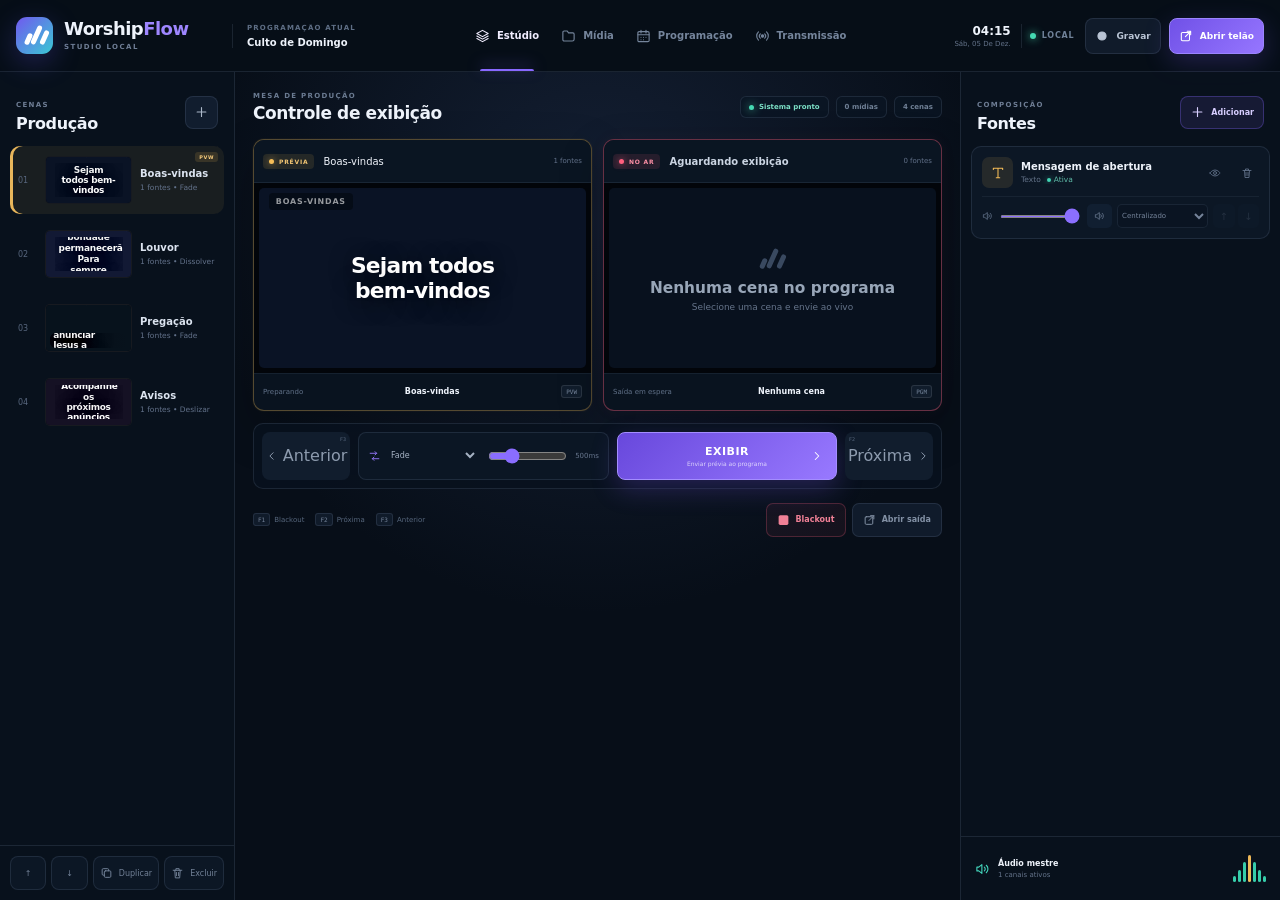
<file: index.html>
<!doctype html>
<html lang="pt-BR">
  <head>
    <meta charset="UTF-8" />
    <meta name="viewport" content="width=device-width, initial-scale=1.0" />
    <meta name="theme-color" content="#08101d" />
    <meta http-equiv="Content-Security-Policy" content="default-src 'self'; script-src 'self'; style-src 'self' 'unsafe-inline'; img-src 'self' data: blob: wfmedia: https://i.ytimg.com; media-src 'self' blob: wfmedia:; font-src 'self' data:; connect-src 'self' https://www.youtube.com; frame-src blob: https://www.youtube.com https://www.youtube-nocookie.com;" />
    <meta name="description" content="WorshipFlow — central profissional de apresentação e produção audiovisual." />
    <title>WorshipFlow Studio</title>
    <script type="module" crossorigin src="./worshipflow.js?v=3"></script>
    <link rel="stylesheet" crossorigin href="./worshipflow.css?v=3" />
  </head>
  <body>
    <div id="root"></div>
  </body>
</html>
</file>
<file: worshipflow.css>
:root{--lightningcss-light: ;--lightningcss-dark:initial;color-scheme:dark;color:#edf4ff;font-synthesis:none;--bg:#070d17;--panel:#0b1422;--panel-2:#0e192a;--line:#9bb3d221;--line-strong:#9bb3d240;--muted:#7f8da3;--text:#edf4ff;--violet:#8d72ff;--teal:#35d3bd;--rose:#ff6f91;--amber:#f5bd58;--blue:#64a9ff;background:#070d17;font-family:Inter,ui-sans-serif,system-ui,-apple-system,BlinkMacSystemFont,Segoe UI,sans-serif}*{box-sizing:border-box}html,body,#root{width:100%;height:100%;margin:0;overflow:hidden}button,input,select,textarea{font:inherit}button{color:inherit}button:focus-visible,input:focus-visible,select:focus-visible,textarea:focus-visible{outline-offset:2px;outline:2px solid #8d72ffa6}.app-shell{background:radial-gradient(circle at 50% -30%, #142441 0%, var(--bg) 40%);grid-template-rows:76px minmax(0,1fr) 96px;min-width:1180px;height:100%;display:grid}.topbar{border-bottom:1px solid var(--line);-webkit-backdrop-filter:blur(18px);backdrop-filter:blur(18px);background:#070d17e0;grid-template-columns:278px 1fr 440px;align-items:center;padding:0 22px;display:grid}.brand{align-items:center;gap:12px;display:flex}.brand-mark{background:linear-gradient(135deg,#7158ef,#3ac9d4);border-radius:12px;width:38px;height:38px;position:relative;overflow:hidden;box-shadow:0 8px 28px #6656f047}.brand-mark span{background:#fff;border-radius:5px;width:5px;position:absolute;bottom:9px;transform:rotate(24deg)}.brand-mark span:first-child{height:12px;left:10px}.brand-mark span:nth-child(2){height:20px;left:18px}.brand-mark span:nth-child(3){height:15px;left:26px}.brand strong{letter-spacing:-.7px;font-size:20px;display:block}.brand strong span{color:#9b85ff}.brand small{color:var(--muted);margin-top:1px;font-size:10px;display:block}.service-title{text-align:center;line-height:1.25}.service-title strong{font-size:15px;display:block}.service-title small{color:var(--muted);text-transform:capitalize;font-size:11px}.eyebrow{letter-spacing:1.45px;color:#738197;font-size:9px;font-weight:800}.projector-status{justify-content:flex-end;align-items:center;gap:10px;display:flex}.projector-status>div:nth-child(2){min-width:108px}.projector-status strong,.projector-status small{display:block}.projector-status strong{font-size:11px}.projector-status small{color:var(--muted);margin-top:2px;font-size:10px}.status-dot{background:#d69748;border-radius:50%;width:9px;height:9px;box-shadow:0 0 0 4px #d697481a}.status-dot.online{background:#37d6a5;box-shadow:0 0 0 4px #37d6a51c,0 0 12px #37d6a580}.projector-status select{border:1px solid var(--line);color:#aab6c7;background:#0d1726;border-radius:8px;max-width:122px;padding:7px 9px;font-size:10px}.button{cursor:pointer;background:#152238;border:0;border-radius:9px;justify-content:center;align-items:center;gap:8px;padding:10px 14px;font-size:12px;font-weight:700;display:inline-flex}.button:hover{filter:brightness(1.12)}.button.compact{background:linear-gradient(135deg,#7257ef,#8e71ff);padding:9px 12px;box-shadow:0 8px 22px #785af033}.button.compact svg{width:15px}.button.primary{background:linear-gradient(135deg,#7257ef,#9477ff)}.button.ghost{border:1px solid var(--line);background:#111c2d}.button.full{width:100%}.workspace{grid-template-columns:320px minmax(460px,1fr) 354px;min-height:0;display:grid}.library-panel,.rundown-panel{background:#09111deb;flex-direction:column;min-height:0;display:flex}.library-panel{border-right:1px solid var(--line)}.rundown-panel{border-left:1px solid var(--line)}.panel-heading,.preview-heading{flex:none;justify-content:space-between;align-items:center;height:74px;padding:18px 20px 12px;display:flex}.panel-heading h2,.preview-heading h2{letter-spacing:-.3px;margin:2px 0 0;font-size:17px}.icon-button{border:1px solid var(--line);cursor:pointer;background:#111c2d;border-radius:9px;place-items:center;width:34px;height:34px;display:grid}.icon-button:hover{background:#18263b}.icon-button svg{width:17px}.search-box{border:1px solid var(--line);background:#0c1624;border-radius:9px;align-items:center;gap:9px;height:38px;margin:0 18px 12px;padding:0 11px;display:flex}.search-box svg{color:#65748b;width:16px}.search-box input{min-width:0;color:var(--text);background:0 0;border:0;outline:0;flex:1;font-size:11px}.search-box input::placeholder{color:#58667a}.library-tabs{grid-template-columns:1fr 1fr;gap:7px;padding:0 18px 12px;display:grid}.library-tabs button{color:#718096;cursor:pointer;background:0 0;border:1px solid #0000;border-radius:8px;justify-content:center;align-items:center;gap:6px;padding:8px;font-size:10px;display:flex}.library-tabs button.active{color:#dcd6ff;background:#896cff1c;border-color:#896cff3d}.library-tabs svg{width:15px}.library-tabs span{background:#ffffff14;border-radius:5px;padding:1px 5px;font-size:9px}.library-list{scrollbar-color:#25334a transparent;scrollbar-width:thin;flex:1;min-height:0;padding:0 12px 12px;overflow:auto}.library-card{text-align:left;cursor:pointer;background:0 0;border:1px solid #0000;border-radius:10px;grid-template-columns:40px 1fr 27px;align-items:center;gap:10px;width:100%;margin-bottom:5px;padding:10px;display:grid}.library-card:hover{border-color:var(--line);background:#101c2d}.library-copy{min-width:0}.library-copy strong,.library-copy span,.library-copy small{white-space:nowrap;text-overflow:ellipsis;display:block;overflow:hidden}.library-copy strong{font-size:11px}.library-copy span{color:#8795aa;margin-top:3px;font-size:9px}.library-copy small{color:#56657a;margin-top:3px;font-size:8px}.add-badge{opacity:0;color:#a998ff;background:#8d72ff29;border-radius:7px;place-items:center;width:25px;height:25px;display:grid}.library-card:hover .add-badge{opacity:1}.add-badge svg{width:14px}.item-icon{border-radius:9px;place-items:center;width:38px;height:38px;display:grid}.item-icon svg{width:17px}.item-icon.violet{color:#9c82ff;background:#8e6bff21}.item-icon.rose{color:var(--rose);background:#ff688f1f}.item-icon.amber{color:var(--amber);background:#f5bd581f}.item-icon.blue{color:var(--blue);background:#64a9ff1f}.item-icon.teal{color:var(--teal);background:#35d3bd1f}.item-icon.small{border-radius:8px;width:31px;height:31px}.item-icon.small svg{width:14px}.item-icon.youtube{color:#f55;background:#ff37371f}.empty-library{text-align:center;color:#627086;padding:44px 28px}.empty-library svg{width:30px;height:30px}.empty-library strong{color:#9aa7b9;margin-top:10px;font-size:11px;display:block}.empty-library p{font-size:9px;line-height:1.6}.library-footer{border-top:1px solid var(--line);flex:none;gap:7px;padding:10px 18px 14px;display:grid}.youtube-link-button{color:#fff;background:linear-gradient(135deg,#d62d3a,#f04b4b);box-shadow:0 8px 20px #dc2a3926}.preview-panel{background:radial-gradient(circle at 50% 34%,#23335057,#0000 50%);flex-direction:column;min-width:0;min-height:0;padding:0 26px 18px;display:flex}.preview-heading{padding-left:0;padding-right:0}.preview-tag{color:#5fd7b9;letter-spacing:1px;font-size:8px;font-weight:800}.preview-tag span{background:#43d6ae;border-radius:50%;width:6px;height:6px;margin-right:5px;display:inline-block;box-shadow:0 0 8px #43d6ae}.preview-stage{aspect-ratio:16/9;background:#050911;border:1px solid #9db1ce38;border-radius:12px;width:100%;min-height:238px;max-height:calc(100vh - 370px);padding:6px;overflow:hidden;box-shadow:0 24px 60px #00000059,0 0 0 1px #ffffff05}.preview-stage .presentation-canvas{border-radius:7px}.presentation-canvas{background:#080c14;justify-content:center;align-items:center;width:100%;height:100%;display:flex;position:relative;overflow:hidden}.presentation-canvas.blackout{background:#000}.presentation-canvas.clear-screen{background:radial-gradient(circle at 22% 24%,#16294d,#070b13 58%)}.theme-aurora{background:linear-gradient(145deg,#0a1221 0%,#17213f 50%,#08131a 100%)}.theme-midnight{background:radial-gradient(circle at 26% 20%,#172957,#070b14 57%,#04070b)}.theme-warm{background:linear-gradient(145deg,#17111a,#352823 48%,#0a101d)}.ambient-orb{aspect-ratio:1;filter:blur(16px);background:radial-gradient(circle,#6352e261,#0000 66%);border-radius:50%;width:65%;position:absolute;top:-42%;left:-18%}.theme-warm .ambient-orb{background:radial-gradient(circle,#e5985445,#0000 67%);left:53%}.canvas-grid{opacity:.25;background-image:linear-gradient(#ffffff06 1px,#0000 1px),linear-gradient(90deg,#ffffff06 1px,#0000 1px);background-size:46px 46px;position:absolute;inset:0;-webkit-mask-image:linear-gradient(#000,#0000 80%);mask-image:linear-gradient(#000,#0000 80%)}.canvas-content{z-index:2;text-align:center;width:84%;position:relative}.canvas-label{color:#a994ff;letter-spacing:.24em;margin-bottom:2.5%;font-size:clamp(8px,1vw,16px);font-weight:800}.theme-warm .canvas-label{color:#edbd82}.canvas-text{letter-spacing:-.025em;white-space:pre-line;text-wrap:balance;text-shadow:0 3px 18px #00000080;font-size:clamp(19px,3.05vw,62px);font-weight:680;line-height:1.28}.canvas-reference{color:#e8b77b;margin-top:3%;font-size:clamp(10px,1.3vw,24px);font-weight:700}.canvas-meta{z-index:2;color:#e8effa87;justify-content:space-between;font-size:clamp(7px,.85vw,15px);display:flex;position:absolute;bottom:5%;left:5%;right:5%}.presentation-canvas video,.presentation-canvas img{object-fit:contain;background:#000;width:100%;height:100%}.youtube-canvas iframe{background:#000;border:0;width:100%;height:100%}.clock-canvas{flex-direction:column}.clock-time{letter-spacing:-.06em;font-size:clamp(50px,11vw,180px);font-weight:200;position:relative}.clock-date{color:#9bacbf;text-transform:capitalize;font-size:clamp(14px,2vw,30px);position:relative}.clock-caption{color:#7f91a7;letter-spacing:.08em;text-transform:uppercase;font-size:clamp(12px,1.4vw,22px);position:absolute;bottom:10%}.preview-details{border-bottom:1px solid var(--line);grid-template-columns:40px 1fr auto;align-items:center;gap:11px;min-height:75px;padding:12px 4px 8px;display:grid}.preview-details h3{margin:2px 0;font-size:13px}.preview-details p{color:#68778d;margin:0;font-size:9px}.slide-pills{gap:4px;display:flex}.slide-pills span{border:1px solid var(--line);color:#6d7a8e;border-radius:5px;place-items:center;width:21px;height:20px;font-size:8px;display:grid}.slide-pills span.active{border-color:var(--violet);color:#c8bcff;background:#8d72ff1f}.now-next{flex:1;grid-template-columns:1fr 28px 1fr;align-items:center;gap:7px;min-height:74px;padding-top:10px;display:grid}.now-next>svg{color:#48566c;justify-self:center;width:15px}.now-card,.next-card{border:1px solid var(--line);background:#0c1624ab;border-radius:9px;min-width:0;padding:11px 13px}.now-card strong,.next-card strong,.now-card small,.next-card small{white-space:nowrap;text-overflow:ellipsis;display:block;overflow:hidden}.now-card strong,.next-card strong{margin-top:5px;font-size:10px}.now-card small,.next-card small{color:#657389;margin-top:3px;font-size:8px}.live-pill{color:#ff748f;letter-spacing:1px;font-size:8px;font-weight:800}.item-count{color:#728097;border:1px solid var(--line);background:#101b2b;border-radius:7px;padding:5px 8px;font-size:9px}.rundown-list{scrollbar-width:thin;scrollbar-color:#25334a transparent;flex:1;min-height:0;padding:0 10px 12px;overflow:auto}.rundown-item{cursor:pointer;border:1px solid #0000;border-radius:9px;grid-template-columns:17px 24px 31px 1fr auto;align-items:center;gap:7px;min-height:56px;margin-bottom:5px;padding:7px 9px 7px 5px;transition:all .15s;display:grid}.rundown-item:hover{background:#101b2b}.rundown-item.selected{background:#896cff17;border-color:#896cff45}.rundown-item.live{background:#ff688f0f;border-color:#ff688f40}.drag-handle{color:#46546a;cursor:grab}.drag-handle svg{width:14px}.rundown-number{color:#56647a;font-variant-numeric:tabular-nums;font-size:9px}.rundown-copy{min-width:0}.rundown-copy strong,.rundown-copy span{white-space:nowrap;text-overflow:ellipsis;display:block;overflow:hidden}.rundown-copy strong{font-size:10px}.rundown-copy span{color:#68778d;letter-spacing:.5px;margin-top:3px;font-size:8px}.rundown-item.live .rundown-copy span{color:#ff7f9a}.live-wave{align-items:end;gap:2px;height:15px;display:flex}.live-wave i{background:#ff718e;border-radius:2px;width:2px;animation:1s ease-in-out infinite wave;display:block}.live-wave i:first-child{height:7px}.live-wave i:nth-child(2){height:14px;animation-delay:.15s}.live-wave i:nth-child(3){height:10px;animation-delay:.3s}@keyframes wave{50%{transform:scaleY(.45)}}.rundown-help{border-top:1px solid var(--line);color:#59677c;flex:none;justify-content:center;align-items:center;gap:8px;min-height:48px;font-size:8px;display:flex}.rundown-help svg{width:13px}.controlbar{border-top:1px solid var(--line);background:#080f1a;grid-template-columns:1fr auto 1fr;align-items:center;gap:22px;padding:12px 22px;display:grid;box-shadow:0 -20px 50px #0000002e}.keyboard-hint{color:#67758a;flex-wrap:wrap;align-items:center;gap:8px;font-size:8px;display:flex}.keyboard-hint strong{color:#8795aa;letter-spacing:1px;width:100%;font-size:8px}.keyboard-hint span{align-items:center;gap:4px;display:flex}.controlbar kbd{color:#8190a4;background:#131e2e;border:1px solid #96aac633;border-radius:4px;padding:2px 4px;font:7px inherit;box-shadow:inset 0 -1px #ffffff0a}.main-controls{align-items:stretch;gap:7px;display:flex}.control-button{border:1px solid var(--line);cursor:pointer;background:#111c2c;border-radius:10px;justify-content:center;align-items:center;gap:7px;min-width:104px;height:56px;font-size:11px;font-weight:700;display:flex;position:relative}.control-button:hover{background:#17243a}.control-button svg{width:16px}.control-button kbd{position:absolute;top:5px;right:5px}.show-button{background:linear-gradient(135deg,#694de5,#9678ff);border-color:#a18aff;flex-direction:column;gap:1px;min-width:136px;box-shadow:0 10px 30px #7856ed40}.show-button svg{width:18px;position:absolute;left:18px}.show-button span{font-size:13px}.show-button small{letter-spacing:1px;opacity:.7;font-size:7px}.emergency-controls{justify-self:end;gap:6px;display:flex}.emergency-controls button{border:1px solid var(--line);color:#8997aa;cursor:pointer;background:#101a29;border-radius:9px;flex-direction:column;justify-content:center;align-items:center;gap:3px;width:70px;height:57px;display:flex;position:relative}.emergency-controls button.active{color:#b9aaff;background:#8d72ff1a;border-color:#8d72ff80}.emergency-controls button svg{width:15px}.emergency-controls button span{font-size:8px}.emergency-controls button kbd{font-size:6px;position:absolute;top:4px;right:4px}.emergency-controls .blackout-button{color:#ff8399;background:#ff698912;border-color:#ff698940}.emergency-controls .blackout-button.active{color:#fff;background:#d44261}.modal-backdrop{z-index:20;-webkit-backdrop-filter:blur(8px);backdrop-filter:blur(8px);background:#01050ab8;place-items:center;display:grid;position:fixed;inset:0}.song-modal{background:#0d1726;border:1px solid #9eb2cf38;border-radius:16px;width:min(650px,90vw);max-height:90vh;overflow:auto;box-shadow:0 30px 100px #0009}.modal-header{border-bottom:1px solid var(--line);justify-content:space-between;align-items:center;padding:22px 24px 16px;display:flex}.modal-header h2{margin:2px 0 0;font-size:19px}.form-grid{grid-template-columns:1fr 1fr;gap:14px;padding:20px 24px;display:grid}.field{color:#94a2b5;flex-direction:column;gap:6px;font-size:10px;font-weight:700;display:flex}.field.span-2{grid-column:span 2}.field input,.field select,.field textarea{border:1px solid var(--line);color:#e8eff8;resize:vertical;background:#09121f;border-radius:8px;width:100%;padding:10px 11px;font-size:11px}.field textarea{line-height:1.5}.field small{color:#5f6d81;font-size:8px;font-weight:400}.modal-actions{border-top:1px solid var(--line);justify-content:flex-end;gap:8px;padding:16px 24px 22px;display:flex}.youtube-modal{width:min(560px,90vw)}.youtube-form{gap:14px;padding:20px 24px;display:grid}.youtube-callout{background:#ff37370f;border:1px solid #ff4a4a2e;border-radius:10px;align-items:center;gap:12px;padding:13px;display:flex}.youtube-callout>svg{color:#f55;width:25px}.youtube-callout strong,.youtube-callout span{display:block}.youtube-callout strong{font-size:11px}.youtube-callout span{color:#78869a;margin-top:3px;font-size:9px}.url-status{margin-top:-8px;font-size:9px;font-weight:700}.url-status.valid{color:#5fd7b9}.url-status.invalid{color:#ff7b92}.online-warning{color:#748299;margin:0;font-size:9px;line-height:1.55}.youtube-button{background:linear-gradient(135deg,#d62d3a,#f04b4b)}.youtube-button:disabled{cursor:not-allowed;opacity:.45}.toast{z-index:30;color:#b8f4df;background:#0b1b1ef5;border:1px solid #4cdcae47;border-radius:9px;align-items:center;gap:9px;padding:10px 15px;font-size:10px;animation:.2s ease-out toast-in;display:flex;position:fixed;bottom:112px;left:50%;transform:translate(-50%);box-shadow:0 16px 40px #0006}.toast span{color:#07130f;background:#56ddb1;border-radius:50%;place-items:center;width:17px;height:17px;font-weight:900;display:grid}@keyframes toast-in{0%{opacity:0;transform:translate(-50%,8px)}}.projector-root{background:#000;width:100vw;height:100vh}.projector-root .canvas-text{font-size:clamp(32px,5.3vw,90px)}.projector-root .canvas-label{font-size:clamp(12px,1.4vw,25px)}.projector-root .canvas-meta{font-size:clamp(11px,1.1vw,20px)}@media (width<=1320px){.app-shell{grid-template-rows:70px minmax(0,1fr) 90px}.topbar{grid-template-columns:245px 1fr 380px;padding:0 16px}.workspace{grid-template-columns:278px minmax(430px,1fr) 316px}.preview-panel{padding-left:18px;padding-right:18px}.keyboard-hint span:nth-last-child(-n+2){display:none}.controlbar{padding:10px 16px}.emergency-controls button{width:62px}.control-button{min-width:94px}.show-button{min-width:120px}}.studio-shell{--studio-bg:#060c15;--studio-panel:#0a1320;--studio-panel-2:#0d1828;--studio-border:#95abcc24;--studio-muted:#718098;--studio-text:#eef3fb;--studio-purple:#8868ff;--studio-purple-2:#a18aff;--studio-cyan:#35d3bd;--studio-red:#ff5f7e;width:100%;min-width:1180px;height:100%;color:var(--studio-text);background:var(--studio-bg);grid-template-rows:72px minmax(0,1fr);font-family:Inter,ui-sans-serif,system-ui,-apple-system,Segoe UI,sans-serif;display:grid}.studio-shell button,.studio-shell select,.studio-shell input,.studio-shell textarea{font:inherit}.studio-shell button{cursor:pointer;border:0}.studio-shell svg{flex:none}.studio-topbar{border-bottom:1px solid var(--studio-border);background:#070e18f0;grid-template-columns:270px 1fr auto;align-items:center;gap:22px;min-width:0;padding:0 24px;display:grid;box-shadow:0 12px 40px #0000002e}.studio-brand{align-items:center;gap:11px;display:flex}.studio-brand .brand-mark{border-radius:11px;width:37px;height:37px}.studio-brand strong{letter-spacing:-.55px;font-size:18px;line-height:1;display:block}.studio-brand strong span{color:#9e86ff}.studio-brand small{color:#6f7e95;letter-spacing:1.45px;margin-top:5px;font-size:7px;font-weight:800;display:block}.studio-topbar nav{justify-self:center;gap:4px;height:100%;display:flex}.studio-topbar nav button{color:#75859c;background:0 0;align-items:center;gap:7px;padding:0 13px;font-size:10px;font-weight:700;display:inline-flex;position:relative}.studio-topbar nav button:after{content:"";background:0 0;border-radius:2px 2px 0 0;height:2px;position:absolute;bottom:0;left:14px;right:14px}.studio-topbar nav button:hover{color:#c4cede}.studio-topbar nav button.active{color:#f1edff}.studio-topbar nav button.active:after{background:var(--studio-purple);box-shadow:0 -3px 14px #8868ff8c}.studio-topbar nav svg{width:15px}.studio-top-actions{align-items:center;gap:8px;display:flex}.local-status{color:#6f8198;letter-spacing:.8px;align-items:center;gap:6px;margin-right:3px;font-size:8px;font-weight:800;display:flex}.local-status i{background:#45d9b2;border-radius:50%;width:6px;height:6px;box-shadow:0 0 9px #45d9b2}.studio-top-actions button{border:1px solid var(--studio-border);color:#b9c4d4;background:#101b2a;border-radius:8px;align-items:center;gap:7px;min-height:36px;padding:0 12px;font-size:9px;font-weight:750;display:inline-flex}.studio-top-actions button:hover{filter:brightness(1.15)}.studio-top-actions button svg{width:14px}.studio-top-actions button.recording{color:#fff;background:#d52f51a6;border-color:#ff5f7e66}.studio-top-actions .output-button{color:#fff;background:linear-gradient(135deg,#7051e7,#9676ff);border-color:#9b84ff;box-shadow:0 8px 26px #7856ed3d}.studio-workspace{grid-template-columns:270px minmax(560px,1fr) 352px;min-height:0;display:grid}.scene-panel,.source-panel{background:#09111df2;flex-direction:column;min-height:0;display:flex}.scene-panel{border-right:1px solid var(--studio-border)}.source-panel{border-left:1px solid var(--studio-border)}.studio-panel-title{flex:none;justify-content:space-between;align-items:center;min-height:74px;padding:18px 16px 12px;display:flex}.studio-panel-title span,.monitor-head span,.studio-page header span,.broadcast-card>span{color:#6e7d94;letter-spacing:1.35px;font-size:7px;font-weight:900}.studio-panel-title h2{letter-spacing:-.35px;margin:3px 0 0;font-size:16px}.studio-panel-title>button{border:1px solid var(--studio-border);color:#abb7c8;background:#111d2e;border-radius:8px;place-items:center;width:33px;height:33px;display:grid}.studio-panel-title>button svg{width:15px}.studio-panel-title>button.add-source{color:#d7ceff;background:#8868ff1c;border-color:#8868ff4d;gap:6px;width:auto;padding:0 9px;font-size:8px;font-weight:800;display:flex}.scene-list{scrollbar-width:thin;scrollbar-color:#27354a transparent;flex:1;min-height:0;padding:0 10px 12px;overflow:auto}.scene-card{text-align:left;color:#dce4f0;background:0 0;border:1px solid #0000;border-radius:10px;grid-template-columns:20px 83px minmax(0,1fr);align-items:center;gap:8px;width:100%;margin-bottom:6px;padding:7px;display:grid;position:relative}.scene-card:hover{background:#0f1b2a}.scene-card.live{border-color:#ff5f7e52}.scene-index{color:#58677e;font-variant-numeric:tabular-nums;font-size:8px}.scene-thumb{aspect-ratio:16/9;pointer-events:none;background:#03070d;border:1px solid #ffffff14;border-radius:5px;overflow:hidden}.scene-name{min-width:0}.scene-name strong,.scene-name small{text-overflow:ellipsis;white-space:nowrap;display:block;overflow:hidden}.scene-name small{color:#627189;margin-top:4px;font-size:7px}.scene-live-dot{background:var(--studio-red);width:6px;height:6px;box-shadow:0 0 8px var(--studio-red);border-radius:50%;position:absolute;top:8px;right:7px}.scene-actions{border-top:1px solid var(--studio-border);flex:none;grid-template-columns:repeat(4,1fr);gap:5px;padding:10px;display:grid}.scene-actions button{border:1px solid var(--studio-border);color:#728197;background:#0c1725;border-radius:8px;justify-content:center;align-items:center;gap:6px;height:34px;font-size:8px;display:flex}.scene-actions button span{display:none}.scene-actions button:hover{color:#d3dce9;background:#142135}.scene-actions svg{width:13px}.studio-center{scrollbar-width:thin;scrollbar-color:#27354a transparent;background:radial-gradient(circle at 50% 22%,#2d406847,#0000 53%);flex-direction:column;min-width:0;min-height:0;padding:18px 25px;display:flex;overflow:auto}.monitor-head{flex:none;justify-content:space-between;align-items:start;min-height:43px;display:flex}.scene-title-input{color:#f0f4fb;background:0 0;border:0;outline:0;width:260px;margin:1px 0 0;padding:2px 0;font-size:13px;font-weight:750;display:block}.scene-title-input:focus{border-bottom:1px solid #8868ff80}.transition-control{border:1px solid var(--studio-border);background:#0b1625;border-radius:7px;align-items:center;gap:6px;padding:4px 7px;display:flex}.transition-control svg{color:#8370d9;width:13px}.transition-control select{color:#8f9db0;background:0 0;border:0;outline:0;font-size:8px}.preview-monitor{aspect-ratio:16/9;background:#02050a;border:1px solid #a9bad836;border-radius:12px;flex:0 auto;width:100%;max-height:calc(100vh - 315px);padding:6px;overflow:hidden;box-shadow:0 22px 55px #00000061,0 0 0 1px #ffffff06}.studio-switcher{flex:none;grid-template-columns:110px minmax(190px,260px) 110px;justify-content:center;align-items:center;gap:8px;min-height:70px;display:grid}.studio-switcher button{border:1px solid var(--studio-border);color:#8e9caf;background:#111c2d;border-radius:8px;justify-content:center;align-items:center;gap:6px;height:45px;font-size:8px;display:flex}.studio-switcher button:hover{filter:brightness(1.15)}.studio-switcher svg{width:14px}.studio-switcher kbd{color:#68788f;border:1px solid #ffffff1f;border-radius:4px;margin-left:auto;margin-right:6px;padding:2px 4px;font-size:6px}.studio-switcher .blackout-control{color:#e87a91;background:#ff5f7e0f;border-color:#ff5f7e40;justify-content:flex-start;padding-left:10px}.studio-switcher .blackout-control.active{color:#fff;background:#d44160}.studio-switcher .take-button{color:#fff;background:linear-gradient(135deg,#6849df,#9475ff);border-color:#9d84ff;flex-direction:column;gap:2px;height:54px;position:relative;box-shadow:0 10px 30px #724de242}.studio-switcher .take-button span{letter-spacing:.3px;font-size:10px;font-weight:900}.studio-switcher .take-button small{opacity:.68;font-size:7px}.studio-switcher .take-button svg{position:absolute;right:14px}.program-strip{border:1px solid var(--studio-border);background:#0a1320d4;border-radius:10px;flex:1 0 78px;grid-template-columns:minmax(145px,1fr) 130px minmax(145px,1fr);align-items:center;gap:13px;min-height:78px;padding:10px 13px;display:grid}.program-label{align-items:center;gap:10px;min-width:0;display:flex}.program-label strong,.program-label small{white-space:nowrap;text-overflow:ellipsis;display:block;overflow:hidden}.program-label strong{color:#ff7c95;letter-spacing:1px;font-size:8px}.program-label small{color:#8b99ad;margin-top:5px;font-size:8px}.program-dot{background:var(--studio-red);border-radius:50%;width:8px;height:8px;box-shadow:0 0 10px #ff5f7eb3}.program-mini{background:#02050a;border:1px solid #ffffff14;border-radius:5px;height:58px;overflow:hidden}.next-scene{text-align:right;min-width:0}.next-scene span,.next-scene strong,.next-scene small{white-space:nowrap;text-overflow:ellipsis;display:block;overflow:hidden}.next-scene span{color:#75679e;letter-spacing:1px;font-size:7px;font-weight:900}.next-scene strong{margin-top:5px;font-size:9px}.next-scene small{color:#64738a;margin-top:4px;font-size:7px}.source-list{scrollbar-width:thin;scrollbar-color:#27354a transparent;flex:1;min-height:0;padding:0 10px 10px;overflow:auto}.source-control-card{border:1px solid var(--studio-border);background:#0c1725;border-radius:9px;margin-bottom:7px;padding:9px;transition:opacity .15s}.source-control-card.hidden-source{opacity:.48}.source-row{grid-template-columns:32px minmax(0,1fr) 25px 25px;align-items:center;gap:7px;display:grid}.source-row>div{min-width:0}.source-row strong,.source-row small{text-overflow:ellipsis;white-space:nowrap;display:block;overflow:hidden}.source-row small{color:#65748a;margin-top:3px;font-size:7px}.source-row button{color:#5f6f86;background:0 0;border-radius:6px;place-items:center;width:25px;height:25px;display:grid}.source-row button:hover{color:#cad4e3;background:#172538}.source-row button svg{width:12px}.source-kind{color:#9e86ff;background:#8868ff1f;border-radius:7px;place-items:center;width:31px;height:31px;display:grid}.source-kind svg{width:14px}.kind-camera,.kind-screen{color:#47d6bf;background:#35d3bd1c}.kind-youtube{color:#ff6b72;background:#ff4d571c}.kind-video,.kind-image,.kind-slides{color:#6af;background:#64a9ff1c}.kind-audio,.kind-lyrics{color:#a789ff;background:#8d72ff1f}.kind-text{color:#f5bd58;background:#f5bd581c}.source-settings{border-top:1px solid #95abcc14;grid-template-columns:minmax(85px,1fr) 25px 105px 52px;align-items:center;gap:5px;margin-top:8px;padding-top:7px;display:grid}.source-settings label{align-items:center;gap:5px;display:flex}.source-settings label svg{color:#5f6f86;width:11px}.source-settings input[type=range]{accent-color:#8b6fff;width:100%;height:3px}.source-settings>button,.layer-order button{color:#65758c;background:#111f31;border-radius:5px;place-items:center;height:24px;display:grid}.source-settings>button.active{color:#ff7d93}.source-settings>button svg{width:11px}.source-settings select{color:#75849a;background:#0a1422;border:1px solid #95abcc1c;border-radius:5px;width:100%;height:24px;font-size:7px}.layer-order{grid-template-columns:1fr 1fr;gap:3px;display:grid}.layer-order button{font-size:10px}.layer-order button:disabled{cursor:default;opacity:.25}.empty-sources{text-align:center;color:#617087;flex-direction:column;align-items:center;padding:52px 24px;display:flex}.empty-sources>svg{width:28px;height:28px}.empty-sources strong{color:#9ba8ba;margin-top:10px;font-size:10px}.empty-sources span{margin-top:5px;font-size:8px;line-height:1.5}.empty-sources button{color:#c7bcff;background:#8868ff21;border-radius:7px;margin-top:13px;padding:8px 10px;font-size:8px}.master-audio{border-top:1px solid var(--studio-border);flex:none;justify-content:space-between;align-items:center;min-height:64px;padding:10px 14px;display:flex}.master-audio>div:first-child{align-items:center;gap:8px;display:flex}.master-audio svg{color:#42d4bb;width:15px}.master-audio strong,.master-audio small{display:block}.master-audio strong{font-size:8px}.master-audio small{color:#637289;margin-top:3px;font-size:7px}.master-meter{align-items:end;gap:2px;height:27px;display:flex}.master-meter i{background:#36cdaa;border-radius:2px;width:3px;animation:.95s ease-in-out infinite alternate studio-level}.master-meter i:first-child,.master-meter i:nth-child(7){height:6px}.master-meter i:nth-child(2),.master-meter i:nth-child(6){height:12px}.master-meter i:nth-child(3),.master-meter i:nth-child(5){height:20px}.master-meter i:nth-child(4){background:#efb958;height:27px}.master-meter i:nth-child(2n){animation-delay:-.45s}@keyframes studio-level{to{transform-origin:bottom;transform:scaleY(.42)}}.studio-canvas{color:#fff;background:#08111e;width:100%;height:100%;position:relative;overflow:hidden}.studio-canvas.empty,.scene-placeholder{color:#65748a;text-align:center;flex-direction:column;justify-content:center;align-items:center;display:flex}.studio-canvas.empty strong,.scene-placeholder strong{color:#98a6b8;margin-top:10px;font-size:clamp(9px,1.2vw,18px)}.studio-canvas.empty small,.scene-placeholder span{margin-top:5px;font-size:clamp(6px,.7vw,11px)}.studio-empty-mark{width:32px;height:25px;position:relative}.studio-empty-mark span{background:#394960;border-radius:4px;width:5px;position:absolute;bottom:0;transform:rotate(24deg)}.studio-empty-mark span:first-child{height:11px;left:4px}.studio-empty-mark span:nth-child(2){height:21px;left:13px}.studio-empty-mark span:nth-child(3){height:15px;left:22px}.studio-canvas-grid{opacity:.27;background-image:linear-gradient(#ffffff06 1px,#0000 1px),linear-gradient(90deg,#ffffff06 1px,#0000 1px);background-size:40px 40px;position:absolute;inset:0;-webkit-mask-image:linear-gradient(#000,#0000 78%);mask-image:linear-gradient(#000,#0000 78%)}.studio-source-layer{justify-content:center;align-items:center;display:flex;position:absolute;overflow:hidden}.studio-source-layer.layout-full{inset:0}.studio-source-layer.layout-center{inset:13% 10%}.studio-source-layer.layout-pip-bottom-right{border:2px solid #ffffffc7;border-radius:8px;width:35%;height:35%;bottom:5%;right:4%;box-shadow:0 12px 34px #00000073}.studio-source-layer.layout-pip-top-right{border:2px solid #ffffffc7;border-radius:8px;width:35%;height:35%;top:5%;right:4%;box-shadow:0 12px 34px #00000073}.studio-source-layer.layout-lower-third{background:linear-gradient(90deg,#070e18eb,#070e18b8,#0000);border-radius:6px;min-height:23%;max-height:33%;bottom:7%;left:5%;right:5%}.studio-source-layer video,.studio-source-layer img,.studio-source-layer iframe{object-fit:cover;background:#000;border:0;width:100%;height:100%}.studio-source-layer.source-slides iframe,.studio-source-layer.source-image img{object-fit:contain}.lyrics-content{text-align:center;text-shadow:0 4px 22px #000000c7;width:88%}.lyrics-content span{color:#b6a7ff;letter-spacing:.24em;margin-bottom:3%;font-size:clamp(7px,1vw,18px);font-weight:900;display:block}.lyrics-content strong{white-space:pre-line;text-wrap:balance;letter-spacing:-.025em;font-size:clamp(16px,3.8vw,64px);line-height:1.23;display:block}.lyrics-content small{color:#fff9;margin-top:4%;font-size:clamp(7px,1vw,16px);display:block}.text-content{white-space:pre-line;text-wrap:balance;text-align:center;letter-spacing:-.035em;text-shadow:0 4px 22px #000000b8;width:88%;padding:3% 4%;font-size:clamp(17px,4vw,68px);font-weight:750;line-height:1.15}.layout-lower-third .text-content,.layout-lower-third .lyrics-content{text-align:left;width:74%;margin-right:auto}.layout-lower-third .text-content{font-size:clamp(12px,2.5vw,43px)}.audio-layer{background:radial-gradient(circle at 50% 45%,#172642,#080f1b 65%)}.audio-visual{justify-content:center;align-items:end;gap:5px;height:28%;display:flex}.audio-visual i{background:linear-gradient(#a68bff,#45d4bd);border-radius:5px;width:5px;height:70%;animation:.75s ease-in-out infinite alternate studio-level}.audio-visual i:nth-child(2){height:100%;animation-delay:-.2s}.audio-visual i:nth-child(3){height:48%;animation-delay:-.5s}.audio-visual i:nth-child(4){height:82%;animation-delay:-.35s}.audio-visual span{color:#9eabc0;font-size:clamp(7px,1vw,15px);position:absolute;top:65%}.stream-missing,.disconnected{color:#7c8ba0;background:#09121f;flex-direction:column;justify-content:center;align-items:center;width:100%;height:100%;display:flex}.stream-missing strong,.disconnected strong{font-size:clamp(8px,1.2vw,17px)}.stream-missing span,.disconnected span{margin-top:5px;font-size:clamp(6px,.75vw,11px)}.scene-corner-label{z-index:999;color:#ffffff94;letter-spacing:.8px;text-transform:uppercase;background:#03070c8c;border-radius:4px;padding:4px 7px;font-size:clamp(5px,.62vw,9px);font-weight:800;position:absolute;top:3%;left:3%}.studio-canvas.compact .scene-corner-label,.studio-canvas.compact .lyrics-content span,.studio-canvas.compact .lyrics-content small{display:none}.studio-canvas.compact .text-content,.studio-canvas.compact .lyrics-content strong{font-size:clamp(5px,.7vw,9px)}.scene-transition-fade{animation:.5s ease-out studio-fade}.scene-transition-dissolve{animation:.55s ease-out studio-dissolve}.scene-transition-slide{animation:.48s cubic-bezier(.2,.85,.25,1) studio-slide}@keyframes studio-fade{0%{opacity:0}}@keyframes studio-dissolve{0%{opacity:0;filter:blur(7px)saturate(.5)}}@keyframes studio-slide{0%{opacity:.2;transform:translate(6%)}}.studio-modal-backdrop{z-index:100;-webkit-backdrop-filter:blur(9px);backdrop-filter:blur(9px);background:#01050ac7;place-items:center;display:grid;position:fixed;inset:0}.studio-modal{background:#0b1523;border:1px solid #a1b4d338;border-radius:15px;width:min(610px,92vw);max-height:90vh;position:relative;overflow:auto;box-shadow:0 32px 100px #000000a6}.studio-modal header{border-bottom:1px solid var(--studio-border);justify-content:space-between;align-items:center;padding:20px 22px 15px;display:flex}.studio-modal header span{color:#806cc7;letter-spacing:1.4px;font-size:7px;font-weight:900}.studio-modal header h2{margin:4px 0 0;font-size:18px}.studio-modal header button{color:#7e8ca0;background:#111d2d;border-radius:7px;width:31px;height:31px;font-size:20px}.source-picker{grid-template-columns:1fr 1fr;gap:8px;padding:17px 20px 22px;display:grid}.source-picker>button{text-align:left;color:#dce4ef;border:1px solid var(--studio-border);background:#0d1928;border-radius:9px;grid-template-columns:38px 1fr 14px;align-items:center;gap:10px;min-height:72px;padding:10px;display:grid}.source-picker>button:hover{background:#122035;border-color:#8868ff5c;transform:translateY(-1px)}.source-picker>button>svg{color:#526177;width:13px}.source-picker strong,.source-picker small{display:block}.source-picker strong{font-size:10px}.source-picker small{color:#65748a;margin-top:4px;font-size:8px}.source-pick-icon{border-radius:8px;place-items:center;width:37px;height:37px;display:grid}.source-pick-icon svg{width:16px}.source-form{gap:13px;padding:20px 22px 22px;display:grid}.source-form label{color:#8d9bb0;gap:6px;font-size:9px;font-weight:700;display:grid}.source-form input,.source-form textarea{border:1px solid var(--studio-border);color:#fff;resize:vertical;background:#08121f;border-radius:8px;width:100%;padding:10px 11px;font-size:10px}.source-form-actions{justify-content:flex-end;gap:7px;padding-top:4px;display:flex}.studio-button{border-radius:8px;justify-content:center;align-items:center;gap:7px;min-height:36px;padding:0 13px;font-size:9px;font-weight:800;display:inline-flex}.studio-button svg{width:14px}.studio-button.primary{color:#fff;background:linear-gradient(135deg,#694ae1,#9374ff)}.studio-button.secondary{color:#aab6c7;border:1px solid var(--studio-border);background:#111d2e}.studio-button.danger{color:#fff;background:#d44160}.studio-error{color:#ff9aae;background:#ff5f7e0f;border:1px solid #ff5f7e33;border-radius:7px;margin:-8px 22px 19px;padding:9px 11px;font-size:9px}.studio-busy{color:#d8e0eb;background:#070e18e0;justify-content:center;align-items:center;gap:9px;font-size:10px;display:flex;position:absolute;inset:0}.studio-busy span{border:2px solid #fff3;border-top-color:#9678ff;border-radius:50%;width:16px;height:16px;animation:.7s linear infinite studio-spin}@keyframes studio-spin{to{transform:rotate(360deg)}}.studio-toast{z-index:120;color:#c8f8e8;background:#0a1e1df5;border:1px solid #35d3bd42;border-radius:8px;align-items:center;gap:8px;padding:10px 14px;font-size:9px;animation:.2s ease-out studio-toast-in;display:flex;position:fixed;bottom:25px;left:50%;transform:translate(-50%);box-shadow:0 18px 50px #00000073}.studio-toast span{color:#072017;background:#4ddcb7;border-radius:50%;place-items:center;width:17px;height:17px;font-weight:900;display:grid}@keyframes studio-toast-in{0%{opacity:0;transform:translate(-50%,8px)}}.studio-page{scrollbar-width:thin;scrollbar-color:#27354a transparent;background:radial-gradient(circle at 50% 0,#2b3d6538,#0000 44%),#070e18;min-height:0;padding:34px 42px;overflow:auto}.studio-page>header{justify-content:space-between;align-items:end;max-width:1200px;margin:0 auto 27px;display:flex}.studio-page header h1{letter-spacing:-.8px;margin:5px 0 6px;font-size:27px}.studio-page header p{color:#748399;margin:0;font-size:10px}.asset-grid{grid-template-columns:repeat(4,minmax(190px,1fr));gap:12px;max-width:1200px;margin:auto;display:grid}.asset-grid article{border:1px solid var(--studio-border);background:#0b1624;border-radius:11px;overflow:hidden}.asset-preview{color:#6577a1;background:#050a11;place-items:center;height:118px;display:grid;overflow:hidden}.asset-preview img,.asset-preview video{object-fit:cover;width:100%;height:100%}.asset-preview svg{width:30px;height:30px}.asset-grid article>div:nth-child(2){padding:11px 12px 8px}.asset-grid article span,.asset-grid article strong,.asset-grid article small{text-overflow:ellipsis;white-space:nowrap;display:block;overflow:hidden}.asset-grid article span{color:#8c76e2;letter-spacing:.8px;font-size:7px;font-weight:900}.asset-grid article strong{margin-top:4px;font-size:10px}.asset-grid article small{color:#64738a;margin-top:4px;font-size:7px}.asset-grid article>button{color:#c8bdff;background:#8868ff1f;border-radius:7px;width:calc(100% - 24px);height:31px;margin:0 12px 12px;font-size:8px;font-weight:800}.page-empty{text-align:center;color:#637189;background:#0b162480;border:1px dashed #95abcc29;border-radius:12px;flex-direction:column;grid-column:1/-1;justify-content:center;align-items:center;min-height:320px;display:flex}.page-empty>svg{width:38px;height:38px}.page-empty strong{color:#9facbd;margin-top:13px;font-size:12px}.page-empty span{margin-top:5px;font-size:9px}.page-empty button{color:#d6ceff;background:#8868ff24;border-radius:7px;margin-top:15px;padding:9px 12px;font-size:8px}.schedule-timeline{gap:8px;max-width:980px;margin:auto;display:grid}.schedule-timeline article{border:1px solid var(--studio-border);background:#0b1624;border-radius:10px;grid-template-columns:34px 106px minmax(0,1fr) 86px 95px;align-items:center;gap:11px;min-height:82px;padding:9px 12px;display:grid}.schedule-number{color:#55647a;font-size:9px}.schedule-preview{background:#02050a;border-radius:5px;height:60px;overflow:hidden}.schedule-copy strong,.schedule-copy span{display:block}.schedule-copy strong{font-size:11px}.schedule-copy span{color:#65748a;margin-top:4px;font-size:8px}.schedule-timeline button{color:#a7b4c6;background:#122035;border-radius:7px;height:32px;font-size:8px;font-weight:800}.schedule-timeline button.live-now{color:#fff;background:linear-gradient(135deg,#684ae0,#9072fa)}.broadcast-grid{grid-template-columns:1.25fr 1fr 1fr;gap:13px;max-width:1100px;margin:auto;display:grid}.broadcast-card{border:1px solid var(--studio-border);background:#0b1624;border-radius:13px;flex-direction:column;align-items:flex-start;min-height:300px;padding:22px;display:flex}.broadcast-card.featured{background:linear-gradient(145deg,#6349cb21,#0b1624 47%);border-color:#8868ff47}.broadcast-icon{color:#9a82ff;background:#8868ff1f;border-radius:10px;place-items:center;width:42px;height:42px;margin-bottom:20px;display:grid}.broadcast-icon.danger{color:#ff748f;background:#ff5f7e1f}.broadcast-icon svg{width:20px}.broadcast-card h2{margin:7px 0 8px;font-size:16px}.broadcast-card p{color:#748399;flex:1;margin:0 0 17px;font-size:9px;line-height:1.6}.output-url{border:1px solid var(--studio-border);background:#07101c;border-radius:7px;align-items:center;gap:7px;width:100%;margin-bottom:9px;padding:6px 7px 6px 10px;display:flex}.output-url code{text-overflow:ellipsis;color:#7e8da3;white-space:nowrap;flex:1;min-width:0;font-size:7px;overflow:hidden}.output-url button{color:#bdafff;background:#8868ff1f;border-radius:5px;align-items:center;gap:4px;padding:6px 7px;font-size:7px;display:flex}.output-url svg{width:11px}.roadmap-status{color:#8392a7;align-items:center;gap:7px;font-size:8px;display:flex}.roadmap-status i{background:#efb958;border-radius:50%;width:7px;height:7px;box-shadow:0 0 8px #efb95880}.studio-output{background:#000;width:100vw;height:100vh;overflow:hidden}.studio-output.blackout{background:#000}.studio-output .scene-corner-label{display:none}@media (width<=1380px){.studio-topbar{grid-template-columns:225px 1fr auto;gap:14px;padding:0 17px}.studio-topbar nav button{padding:0 9px}.studio-workspace{grid-template-columns:235px minmax(500px,1fr) 310px}.studio-center{padding:15px 18px}.source-settings{grid-template-columns:minmax(70px,1fr) 23px 88px 46px}.asset-grid{grid-template-columns:repeat(3,minmax(190px,1fr))}}.studio-topbar{grid-template-columns:220px 150px minmax(365px,1fr) auto;gap:16px}.studio-event{border-left:1px solid var(--studio-border);min-width:0;padding-left:14px}.studio-event span,.studio-event strong{text-overflow:ellipsis;white-space:nowrap;display:block;overflow:hidden}.studio-event span{color:#5f6f86;letter-spacing:1.15px;font-size:7px;font-weight:900}.studio-event strong{margin-top:5px;font-size:10px}.studio-top-actions{white-space:nowrap}.studio-clock{text-align:right;border-right:1px solid var(--studio-border);min-width:49px;padding-right:10px}.studio-clock strong,.studio-clock span{display:block}.studio-clock strong{font-variant-numeric:tabular-nums;font-size:12px}.studio-clock span{color:#637289;text-transform:capitalize;margin-top:2px;font-size:7px}.scene-card{grid-template-columns:19px 87px minmax(0,1fr);min-height:68px;padding:7px 8px}.scene-card.selected{background:#f5bd5812;border-color:#f5bd5852;box-shadow:inset 3px 0 #e8b65b}.scene-card.live{background:#ff5f7e0f;border-color:#ff5f7e61;box-shadow:inset 3px 0 #ff5f7e}.scene-name strong{font-size:10px}.scene-name small{font-size:7.5px}.scene-state{letter-spacing:.55px;border-radius:3px;padding:2px 4px;font-size:5px;font-weight:950;position:absolute;top:6px;right:6px}.scene-state.preview{color:#f7cc7d;background:#f5bd5824}.scene-state.program{color:#ff9aae;background:#ff5f7e26;box-shadow:0 0 10px #ff5f7e1f}.studio-center{background:radial-gradient(circle at 50% 18%,#344a774d,#0000 51%),#070e18;grid-template-rows:auto auto auto auto;align-content:start;gap:12px;padding:15px 18px 13px;display:grid;overflow:auto}.production-heading{justify-content:space-between;align-items:center;min-height:40px;display:flex}.production-heading>div:first-child span{color:#6b7b92;letter-spacing:1.3px;font-size:7px;font-weight:900;display:block}.production-heading h1{letter-spacing:-.4px;margin:3px 0 0;font-size:17px}.production-health{align-items:center;gap:7px;display:flex}.production-health span{border:1px solid var(--studio-border);color:#708096;background:#0b1624b3;border-radius:6px;align-items:center;gap:5px;padding:6px 8px;font-size:7px;font-weight:700;display:inline-flex}.production-health span:first-child{color:#7ce0c6}.production-health i{background:#45d9b2;border-radius:50%;width:5px;height:5px;box-shadow:0 0 8px #45d9b2}.monitor-grid{grid-template-columns:1fr 1fr;align-items:start;gap:11px;min-height:0;display:grid}.monitor-card{background:#09131f;border:1px solid #9ab1cf2e;border-radius:11px;min-width:0;overflow:hidden;box-shadow:0 18px 44px #00000040}.monitor-card.preview-card{border-color:#f5bd5852;box-shadow:0 18px 44px #00000040,0 0 0 1px #f5bd5809}.monitor-card.program-card{border-color:#ff5f7e61;box-shadow:0 18px 44px #00000040,0 0 18px #ff5f7e0b}.monitor-card>header{background:#0b1623e6;border-bottom:1px solid #95abcc1c;grid-template-columns:auto minmax(0,1fr) auto;align-items:center;gap:9px;min-height:43px;padding:7px 9px;display:grid}.monitor-card>header>strong{color:#cbd5e3;text-overflow:ellipsis;white-space:nowrap;font-size:10px;overflow:hidden}.monitor-card>header>span{color:#627189;white-space:nowrap;font-size:7px}.monitor-status{letter-spacing:.8px;border-radius:4px;align-items:center;gap:5px;padding:4px 6px;font-size:6px;font-weight:950;display:inline-flex}.monitor-status i{border-radius:50%;width:5px;height:5px}.monitor-status.preview{color:#f4c774;background:#f5bd581c}.monitor-status.preview i{background:#f5bd58;box-shadow:0 0 7px #f5bd58b3}.monitor-status.program{color:#ff91a7;background:#ff5f7e1c}.monitor-status.program i{background:#ff5f7e;animation:1.5s ease-in-out infinite live-pulse;box-shadow:0 0 7px #ff5f7ec7}@keyframes live-pulse{50%{opacity:.42}}.monitor-card .scene-title-input{width:100%;min-width:0;margin:0;font-size:10px}.monitor-frame{aspect-ratio:16/9;background:#02050a;width:100%;padding:5px;position:relative;overflow:hidden;container-type:inline-size}.monitor-frame>.studio-canvas{border-radius:5px}.monitor-frame .studio-source-layer.layout-center{inset:9% 6%}.monitor-frame .text-content{font-size:clamp(12px,1.7vw,22px)!important}.monitor-frame .lyrics-content strong{font-size:clamp(12px,1.6vw,21px)!important}.monitor-frame .lyrics-content span{font-size:clamp(6px,1.8cqw,10px)}.monitor-frame .lyrics-content small{font-size:clamp(6px,1.7cqw,10px)}.monitor-frame .layout-lower-third .text-content{font-size:clamp(10px,1.35vw,18px)!important}.monitor-card>footer{border-top:1px solid #95abcc17;grid-template-columns:auto minmax(0,1fr) auto;align-items:center;gap:8px;min-height:37px;padding:7px 9px;display:grid}.monitor-card>footer span{color:#617188;font-size:7px}.monitor-card>footer strong{text-align:center;text-overflow:ellipsis;white-space:nowrap;font-size:8px;overflow:hidden}.monitor-card>footer kbd{color:#76869c;background:#111d2c;border:1px solid #ffffff1a;border-radius:3px;padding:2px 4px;font-size:6px}.monitor-blackout{color:#505764;background:#000;border-radius:5px;flex-direction:column;justify-content:center;align-items:center;display:flex;position:absolute;inset:5px}.monitor-blackout svg{width:25px;height:25px}.monitor-blackout strong{color:#858b96;letter-spacing:1.6px;margin-top:8px;font-size:10px}.monitor-blackout span{margin-top:4px;font-size:7px}.transition-desk{border:1px solid var(--studio-border);background:#09121ee0;border-radius:10px;grid-template-columns:88px minmax(155px,1fr) minmax(170px,220px) 88px;align-items:stretch;gap:8px;min-height:66px;padding:8px;display:grid}.transition-desk button{border-radius:8px;position:relative}.scene-nav{color:#8d9bae;border:1px solid var(--studio-border);background:#111d2d;justify-content:center;align-items:center;gap:5px;font-size:8px;font-weight:750;display:flex}.scene-nav:hover{color:#e0e7f1;background:#172538}.scene-nav svg{width:13px}.scene-nav kbd{color:#59697f;font-size:5px;position:absolute;top:4px;right:4px}.scene-nav.next kbd{left:4px;right:auto}.transition-settings{border:1px solid var(--studio-border);background:#0b1624;border-radius:8px;grid-template-columns:minmax(110px,.85fr) minmax(110px,1fr);align-items:center;gap:8px;min-width:0;padding:0 9px;display:grid}.transition-settings label{align-items:center;gap:6px;min-width:0;display:flex}.transition-settings svg{color:#8c72ee;width:13px}.transition-settings select{color:#a5b1c2;background:0 0;border:0;width:100%;min-width:0;font-size:8px}.duration-control input{accent-color:#8a6dff;width:100%;min-width:45px}.duration-control span{color:#68778e;font-variant-numeric:tabular-nums;white-space:nowrap;font-size:7px}.transition-desk .take-button{color:#fff;background:linear-gradient(135deg,#6848dc,#9879ff);border:1px solid #a48dff;flex-direction:column;justify-content:center;align-items:center;gap:2px;display:flex;box-shadow:0 9px 26px #724de245}.transition-desk .take-button:hover{filter:brightness(1.1)}.transition-desk .take-button>span{letter-spacing:.5px;font-size:11px;font-weight:950}.transition-desk .take-button small{opacity:.72;font-size:6px}.transition-desk .take-button svg{width:14px;position:absolute;right:12px}.emergency-desk{justify-content:space-between;align-items:center;min-height:38px;display:flex}.studio-shortcuts{color:#56667c;align-items:center;gap:11px;font-size:7px;display:flex}.studio-shortcuts span{align-items:center;gap:4px;display:flex}.studio-shortcuts kbd{border:1px solid var(--studio-border);color:#75849a;background:#101b2a;border-radius:3px;padding:2px 4px;font-size:6px}.emergency-desk>div:last-child{gap:6px;display:flex}.emergency-desk button{border:1px solid var(--studio-border);color:#8391a5;background:#101b2b;border-radius:7px;align-items:center;gap:6px;height:34px;padding:0 10px;font-size:8px;font-weight:750;display:flex}.emergency-desk button svg{width:13px}.emergency-desk .blackout-control{color:#f08096;background:#ff5f7e0f;border-color:#ff5f7e3d}.emergency-desk .blackout-control.active{color:#fff;background:#d34160}.source-row strong{font-size:10px}.source-row small{align-items:center;gap:6px;font-size:7.5px;display:flex}.source-row small i{color:#6c7a8f;align-items:center;gap:3px;font-style:normal;display:inline-flex}.source-row small i:before{content:"";background:#536177;border-radius:50%;width:4px;height:4px}.source-row small i.source-online{color:#5fbba8}.source-row small i.source-online:before{background:#42d4b4;box-shadow:0 0 6px #42d4b4b3}.source-control-card{border-radius:10px;padding:10px}.source-settings{grid-template-columns:minmax(80px,1fr) 27px 104px 52px}.library-toolbar{justify-content:space-between;align-items:center;gap:15px;max-width:1200px;margin:0 auto 17px;display:flex}.library-toolbar>label{border:1px solid var(--studio-border);background:#0b1624;border-radius:8px;align-items:center;gap:8px;width:min(330px,38%);height:38px;padding:0 11px;display:flex}.library-toolbar>label svg{color:#617189;width:15px}.library-toolbar input{color:#dce4ef;background:0 0;border:0;outline:0;flex:1;min-width:0;font-size:9px}.media-filters{gap:5px;display:flex}.media-filters button{color:#718097;background:0 0;border:1px solid #0000;border-radius:7px;align-items:center;gap:6px;height:34px;padding:0 9px;font-size:8px;display:flex}.media-filters button:hover{color:#b8c3d3;background:#0e1a2a}.media-filters button.active{color:#d8d0ff;background:#8868ff1a;border-color:#8868ff47}.media-filters span{color:#718097;text-align:center;background:#ffffff0f;border-radius:4px;min-width:17px;padding:2px 4px;font-size:6px}.asset-grid article{transition:transform .15s,border-color .15s}.asset-grid article:hover{border-color:#8868ff4d;transform:translateY(-2px)}.asset-grid article>button{justify-content:center;align-items:center;gap:5px;display:flex}.asset-grid article>button svg{width:12px}.schedule-page>header{align-items:center}.schedule-summary{gap:7px;display:flex}.schedule-summary>span{border:1px solid var(--studio-border);color:#66758c;background:#0b1624;border-radius:8px;flex-direction:column;align-items:center;gap:2px;min-width:65px;padding:8px 10px;font-size:7px;display:flex}.schedule-summary strong{color:#e0e7f1;font-size:14px}.schedule-timeline article{grid-template-columns:34px 106px minmax(0,1fr) 86px 95px;transition:border-color .15s,transform .15s;position:relative}.schedule-timeline article:hover{border-color:#8868ff47;transform:translate(2px)}.schedule-timeline article.is-live{background:linear-gradient(90deg,#ff5f7e13,#0b1624 42%);border-color:#ff5f7e5c}.schedule-live-label{color:#ff8da4;letter-spacing:.6px;align-items:center;gap:4px;font-size:6px;font-weight:900;display:flex;position:absolute;top:7px;right:9px}.schedule-live-label i{background:#ff5f7e;border-radius:50%;width:5px;height:5px;box-shadow:0 0 7px #ff5f7e}@media (width<=1500px){.studio-topbar{grid-template-columns:205px 135px minmax(335px,1fr) auto;gap:11px;padding:0 16px}.studio-topbar nav button,.studio-top-actions button{padding:0 9px}.studio-workspace{grid-template-columns:235px minmax(520px,1fr) 320px}.source-settings{grid-template-columns:minmax(67px,1fr) 25px 91px 46px}}@media (width<=1260px){.studio-event,.studio-clock,.local-status{display:none}.studio-topbar{grid-template-columns:205px minmax(360px,1fr) auto}.studio-workspace{grid-template-columns:220px minmax(500px,1fr) 295px}.studio-topbar nav{justify-self:start}.studio-top-actions button{font-size:8px}.production-health span:nth-last-child(-n+2){display:none}.transition-desk{grid-template-columns:76px minmax(130px,1fr) minmax(150px,185px) 76px}.source-settings{grid-template-columns:minmax(60px,1fr) 24px 82px 42px}}
</file>
